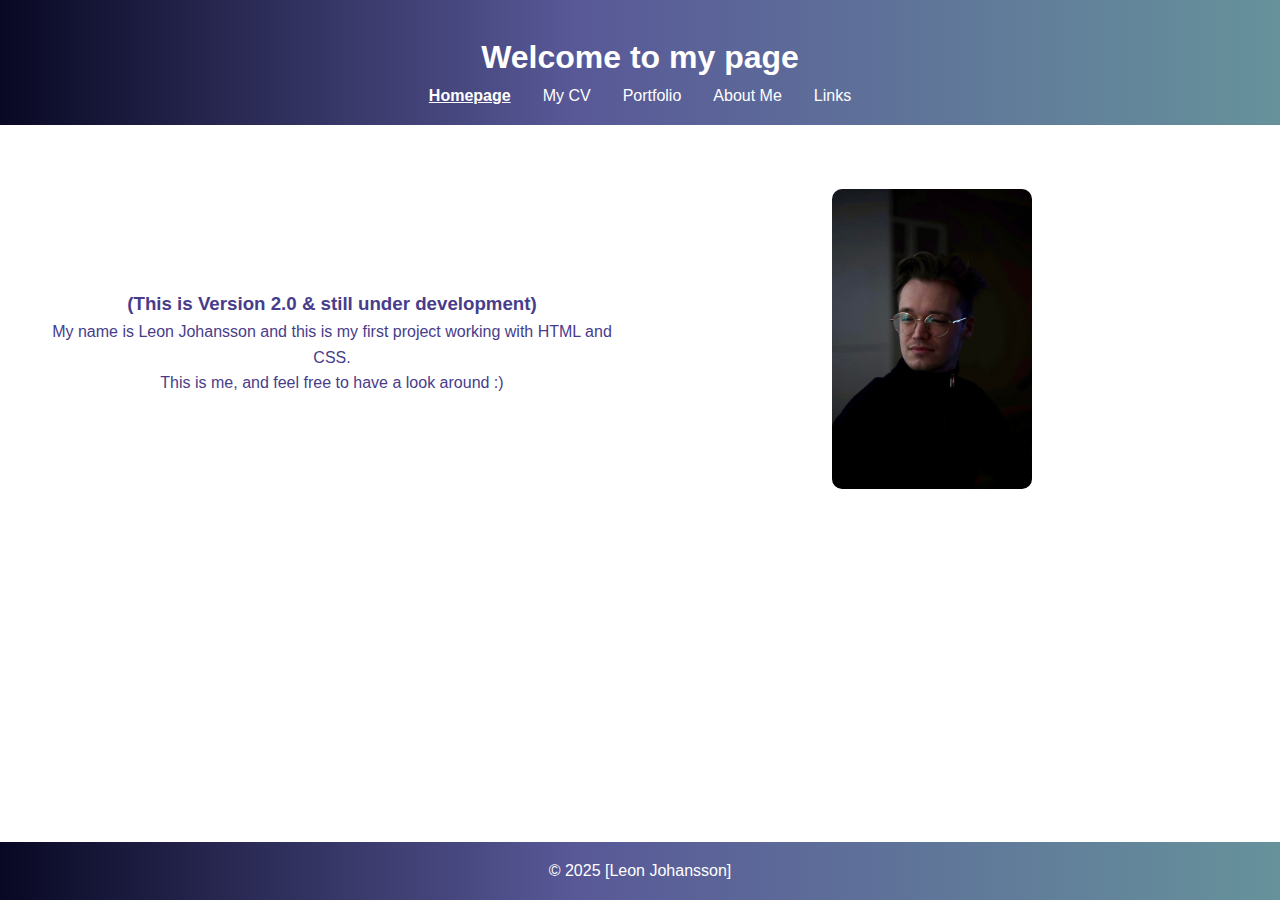
<file: index.html>
<!DOCTYPE html>
<html lang="en">
<head>
    <meta charset="UTF-8">
    <meta name="viewport" content="width=device-width, initial-scale=1.0">
    <title>Homepage</title>
    <link rel="stylesheet" href="styles.css">
</head>
<body>
    <header>
        <h1>Welcome to my page</h1>
        <nav>
            <ul>
                <li><a class="active" href="index.html">Homepage</a></li>
                <li><a href="cv.html">My CV</a></li>
                <li><a href="portfolio.html">Portfolio</a></li>
                <li><a href="about.html">About Me</a></li>
                <li><a href="links.html">Links</a></li>
            </ul>
        </nav>
    </header>
    <main>
        <section class="intro">
            <div class="intro-text">
                <h3>(This is Version 2.0 & still under development)</h3>
                <p>My name is Leon Johansson and this is my first project working with HTML and CSS.</p>
                <p>This is me, and feel free to have a look around :)</p>
            </div>
            <div class="intro-image">
                <img src="Images/ProfilPic.jpeg" alt="Profilpic">
            </div>
        </section>
    </main>
    <footer>
        <p>&copy; 2025 [Leon Johansson]</p>
    </footer>
</body>
</html>
</file>
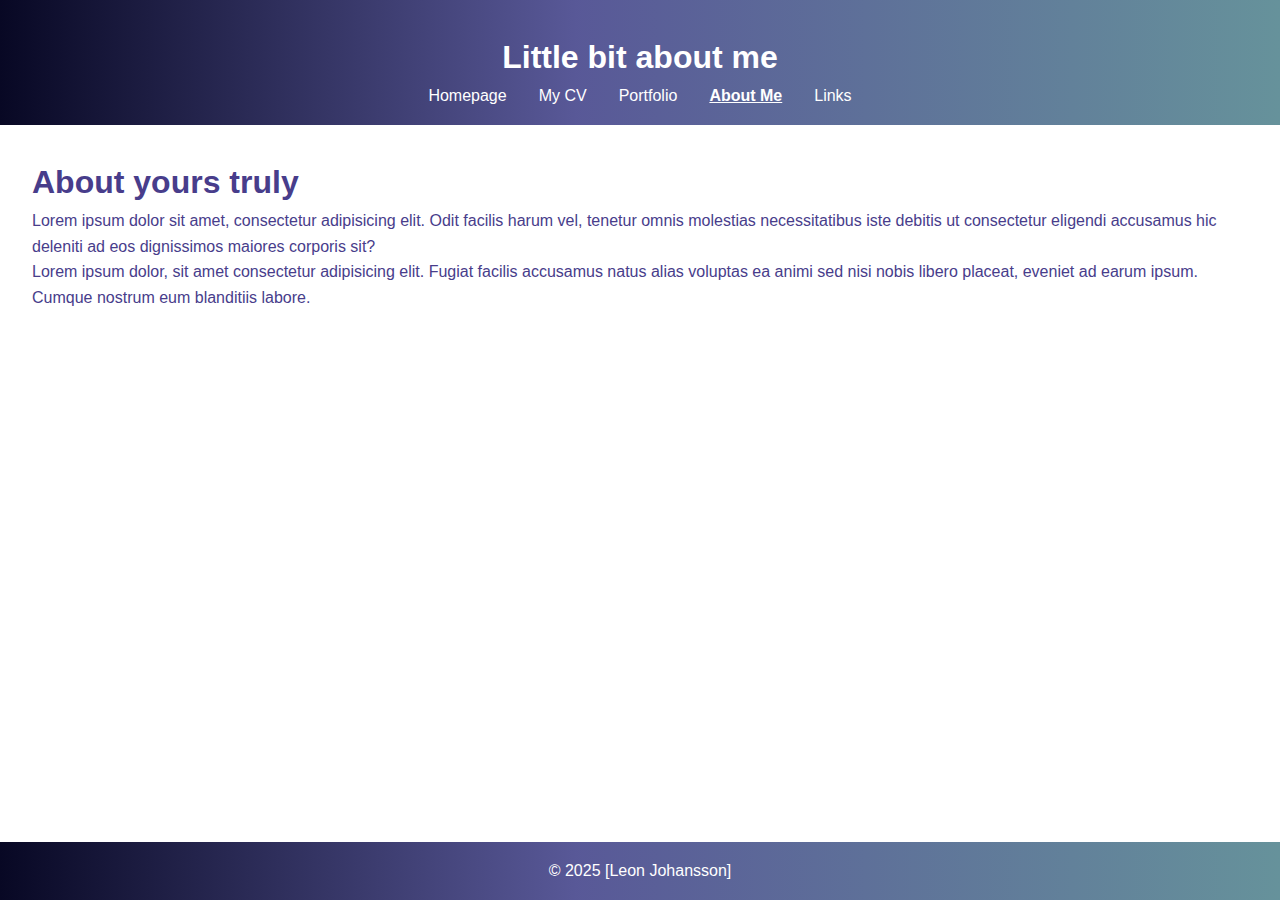
<file: about.html>
<!DOCTYPE html>
<html lang="en">
<head>
    <meta charset="UTF-8">
    <meta name="viewport" content="width=device-width, initial-scale=1.0">
    <title>Introduction</title>
    <link rel="stylesheet" href="styles.css">
    <link rel="stylesheet" href="Events/events.js">
    <style>
        #secret-area {
            position: sticky;
            top: 10px;
            right: 10px;
            width: 10px;
            height: 10px;
            background-color: transparent;
            cursor: pointer;
        }
        /* Modal-stilar */
.modal {
    display: none; /* Dold som standard */
    position: fixed;
    top: 0;
    left: 0;
    width: 100%;
    height: 100%;
    background-color: rgba(0, 0, 0, 0.5); /* Genomskinlig bakgrund */
    justify-content: center;
    align-items: center;
}

.modal-content {
    background-color: white;
    padding: 20px;
    border-radius: 10px;
    text-align: center;
}

.close {
    cursor: pointer;
    float: right;
    font-size: 24px;
}
    </style>
</head>
<body>
    <header>
        <h1>Little bit about me</h1>        
        <nav>
            <ul>
                <li><a href="index.html">Homepage</a></li>
                <li><a href="cv.html">My CV</a></li>
                <li><a href="portfolio.html">Portfolio</a></li>
                <li><a class="active" href="about.html">About Me</a></li>
                <li><a href="links.html">Links</a></li>
            </ul>
    </header>
    <main>
        <section class="about">
            <h1>About yours truly</h1>
            <p>Lorem ipsum dolor sit amet, consectetur adipisicing elit. Odit facilis harum vel, tenetur omnis molestias necessitatibus iste debitis ut consectetur eligendi accusamus hic deleniti ad eos dignissimos maiores corporis sit?</p>
            <p>Lorem ipsum dolor, sit amet consectetur adipisicing elit. Fugiat facilis accusamus natus alias voluptas ea animi sed nisi nobis libero placeat, eveniet ad earum ipsum. Cumque nostrum eum blanditiis labore.</p>
        </section>
        <div id="secret-area">
            <button id="secretUno"> </button>
            <p id="text"></p>
            <script src="Events/events.js"></script>
        </div>
    </main>
    <footer>
        <p>&copy; 2025 [Leon Johansson]</p>
    </footer>
<div id="easter-egg-modal" class="modal">
    <div class="modal-content">
        <span class="close">&times;</span>
        <h2>Grattis! 🎉</h2>
        <p>Du hittade det hemliga påskägget!</p>
    </div>
</div>
</body>
</html>
</file>
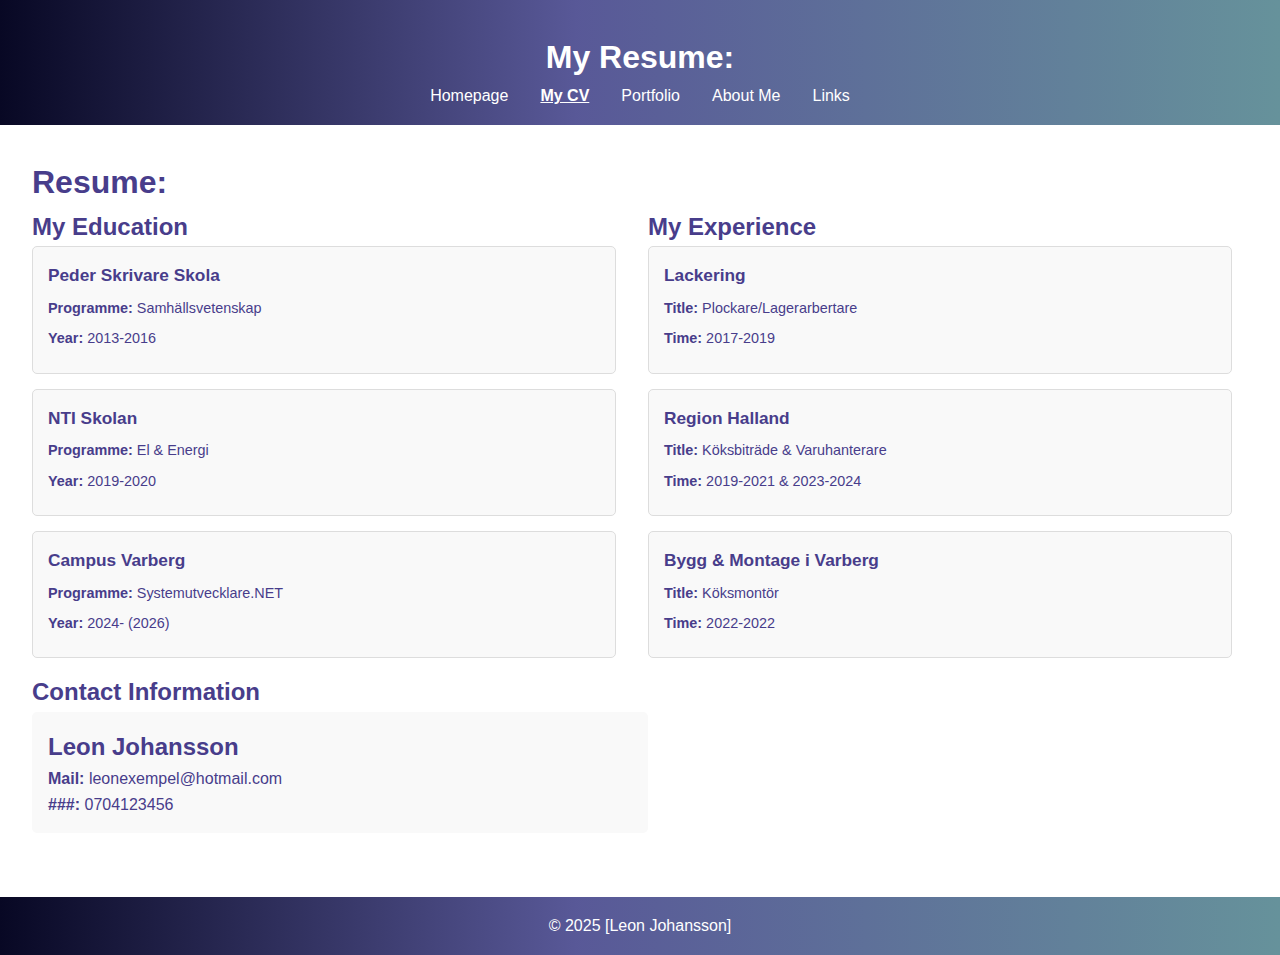
<file: cv.html>
<!DOCTYPE html>
<html lang="en">
<head>
    <meta charset="UTF-8">
    <meta name="viewport" content="width=device-width, initial-scale=1.0">
    <title>MyCv</title>
    <link rel="stylesheet" href="styles.css">
</head>
<body>
    <header>
        <h1>My Resume:</h1>
        <nav>
            <ul>
                <li><a href="index.html">Homepage</a></li>
                <li><a class="active" href="cv.html">My CV</a></li>
                <li><a href="portfolio.html">Portfolio</a></li>
                <li><a href="about.html">About Me</a></li>
                <li><a href="links.html">Links</a></li>
            </ul>
        </nav>
    </header>
    <main>
        <h1>Resume:</h1>
        <div class="cv-content">
            <div class="column">
                <h2>My Education</h2>
                <div id="my-education"></div>
                <h2>Contact Information</h2>
                <div id="contact-info"></div>
            </div>
            <div class="column">
                <h2>My Experience</h2>
                <div id="my-experience"></div>
            </div>
        </div>
        <script src="script.js"></script>
    </main>
    <footer>
        <p>&copy; 2025 [Leon Johansson]</p>
    </footer>
</body>
</html>
</file>
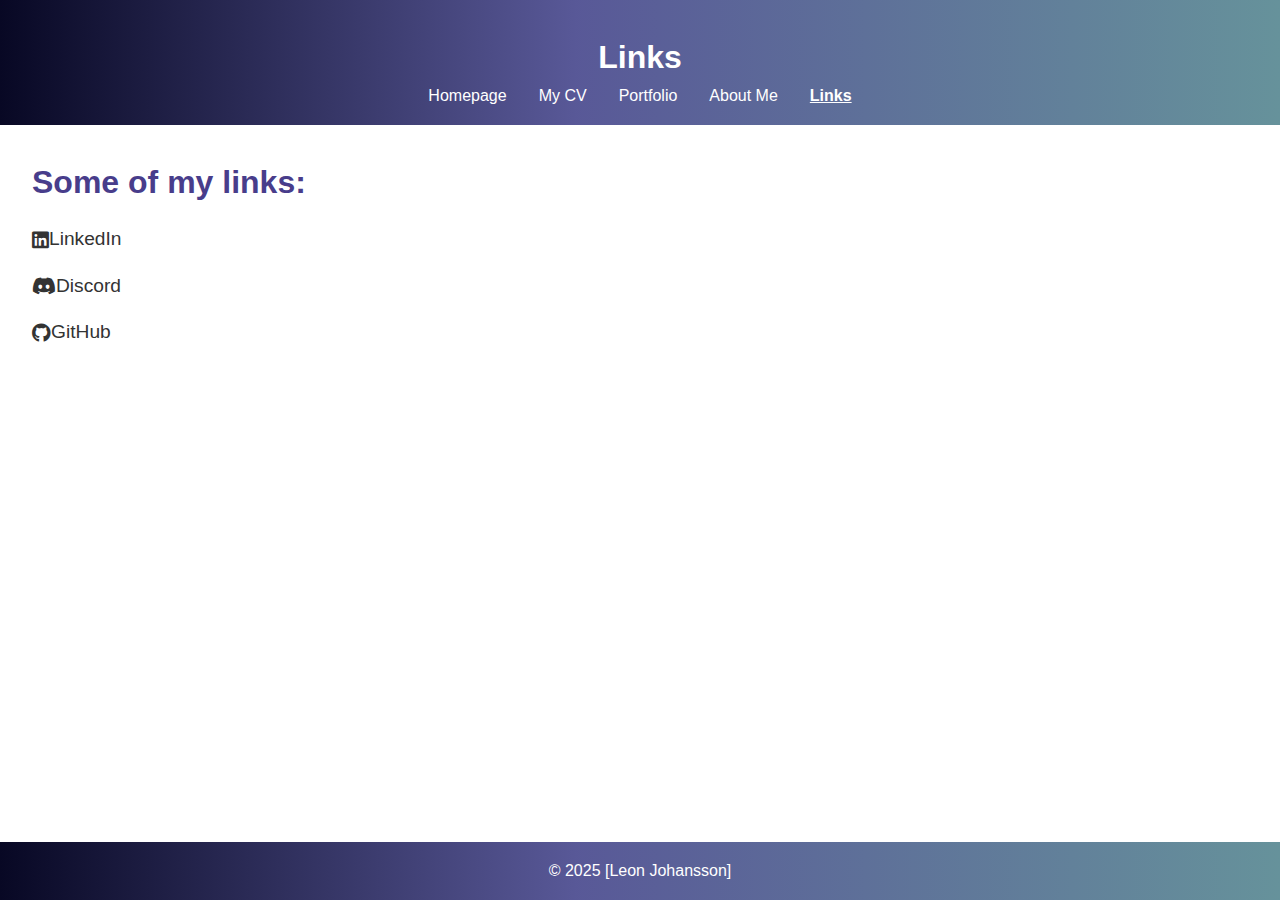
<file: links.html>
<!DOCTYPE html>
<html lang="en">
<head>
    <meta charset="UTF-8">
    <meta name="viewport" content="width=device-width, initial-scale=1.0">
    <title>MyLinks</title>
    <link rel="stylesheet" href="styles.css">
    <link rel="stylesheet" href="https://cdnjs.cloudflare.com/ajax/libs/font-awesome/6.0.0/css/all.min.css">
</head>
<body>
    <header>
        <h1>Links</h1>
        <nav>
            <ul>
                <li><a href="index.html">Homepage</a></li>
                <li><a href="cv.html">My CV</a></li>
                <li><a href="portfolio.html">Portfolio</a></li>
                <li><a href="about.html">About Me</a></li>
                <li><a class="active" href="links.html">Links</a></li>
            </ul>
    </header>
    <main>
        <section class="links">
            <h1>Some of my links:</h1>
            <ul class="link-list">
                <li>
                    <a href="https://www.linkedin.com/" target="_blank">
                        <i class="fab fa-linkedin"></i> LinkedIn
                    </a>
                </li>
                <li>
                    <a href="https://discord.com" target="_blank">
                        <i class="fab fa-discord"></i> Discord
                    </a>
                </li>
                <li>
                    <a href="https://github.com/Conixen" target="_blank">
                        <i class="fab fa-github"></i> GitHub
                    </a>
                </li>
            </ul>
        </section>
    </main>
    <footer>
        <p>&copy; 2025 [Leon Johansson]</p>
    </footer>
</body>
</html>
</file>
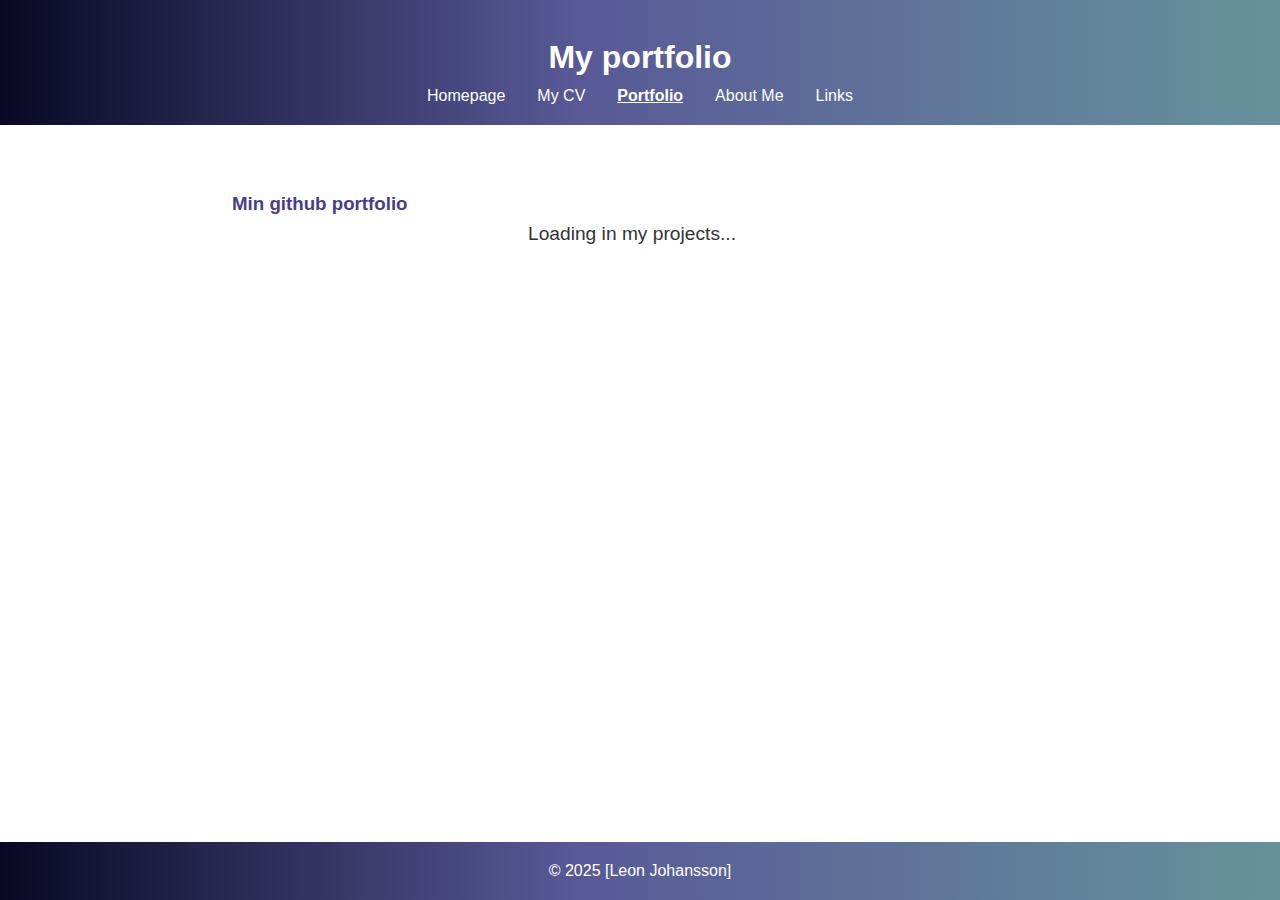
<file: portfolio.html>
<!DOCTYPE html>
<html lang="en">
<head>
    <meta charset="UTF-8">
    <meta name="viewport" content="width=device-width, initial-scale=1.0">
    <title>MyPortfolio</title>
    <link rel="stylesheet" href="styles.css">
</head>
<body>
    <header>
        <h1>My portfolio</h1>
        <nav>
            <ul>
                <li><a href="index.html">Homepage</a></li>
                <li><a href="cv.html">My CV</a></li>
                <li><a class="active" href="portfolio.html">Portfolio</a></li>
                <li><a href="about.html">About Me</a></li>
                <li><a href="links.html">Links</a></li>
            </ul>
        </nav>
    </header>
    <main>
        <section id="portfolio2">
            <H3>Min github portfolio</H3>
            <div id="loading">Loading in my projects...</div>
            <div id="projects-container" class="project-container"></div>
        </section>
    </main>
    <footer>
        <p>&copy; 2025 [Leon Johansson]</p>
    </footer>
    <!-- <div id="modal1" class="modal">
        <div class="modal-content">
            <a href="#" class="close">&times;</a>
            <h2>Bank Application</h2>
            <p>A group project I did with my team The Wookie Warriors.</p>
            <p>We used C# to complete this project.</p>
        </div>
    </div>
    <div id="modal2" class="modal">
        <div class="modal-content">
            <a href="#" class="close">&times;</a>
            <h2>Projekt 2</h2>
            <p>Mer information om Projekt 2.</p>
        </div>
    </div> -->
    <script src="script2.js"></script>
</body>
</html>
<!-- <section class="portfolio">
    <h1>Portfolio</h1>
    <div class="project-container">
        <div class="project">
            <h2>Bank Application</h2>
            <a href="#modal1" class="button">More Info</a>
            <a href="https://github.com/Conixen/GroupProject-Wookie-Warriors" class="github-link">GitHub Repository</a>
            <img src="Images/Image.Projet1.jpg" alt="Projekt 1">
        </div>
        <div class="project">
            <img src="projekt2.jpg" alt="Projekt 2">
            <h2>To be announced</h2>
            <a href="#modal2" class="button">More Info</a>
        </div>
    </div>
</section> -->
</file>
<file: styles.css>
* {
    margin: 0px;
    padding: 0px;
    border: 0px;
}

html, body {
    height: 100%; 
    padding: 0;
    display: flex;
    flex-direction: column; 
}
body {
    font-family: 'Roboto', sans-serif;
    line-height: 1.6;
    color: white 
}
/* Header settings*/
header {
    background: linear-gradient(
        90deg,
        rgb(8,8,36)0%,
        rgba(36,36,119,0.76) 45%,
        rgba(102,146,155) 100%
        );
    color: #fff;
    padding: 1rem 0;
}
header h1 {
    text-align: center; 
    margin-top: 1rem; 
    width: 100%; 
}
header h3 {
    text-align: center;
    width: 100%;
}

nav ul {
    list-style: none;
    padding: 0;
    display: flex;
    justify-content: center;
}

nav ul li {
    margin: 0 1rem;
}

nav ul li a {
    color: #fff;
    text-decoration: none;
}

nav ul li a.active {
    font-weight: bold;
    text-decoration: underline;
}
/* Header settings*/
/* Main settings*/
main {
    max-width: 1200px; 
    padding: 2rem;
    flex: 1;
    color: darkslateblue;
}
/* Main settings*/
/* Footer settings*/
footer {
    background: linear-gradient(
        90deg,
        rgb(8,8,36)0%,
        rgba(36,36,119,0.76) 45%,
        rgba(102,146,155) 100%
        );
    color: #fff;
    text-align: center;
    padding: 1rem 0;
}
/* Footer settings*/
/*Index Main */
.intro {
    display: flex;
    align-items: center;
    margin-top: 2rem;
}

.intro-text {
    flex: 1; 
    text-align: center;
}

.intro-image {
    flex: 1; 
    text-align: center; 
}

.intro-image img {
    max-width: 100%; 
    height: auto; 
    border-radius: 10px; 
    max-height: 300px; 
}
/*Index Main */
/*CV Main */
.cv-content {
    display: flex;
    flex-wrap: wrap;
    gap: 2rem;
    margin-bottom: 2rem; 
}

.column {
    flex: 1;
    min-width: 300px;
}

#contact-info {
    margin-top: auto; 
    padding: 1rem;
    background-color: #f9f9f9;
    border-radius: 5px;
    width: 100%; 
}

.kurs {
    border: 1px solid #ddd;
    border-radius: 5px;
    padding: 15px;
    margin-bottom: 15px;
    background-color: #f9f9f9;
    font-size: 0.9em; 
}

.kurs h2 {
    font-size: 1.2em; 
}

.kurs p {
    margin: 0.5em 0; 
}
/*CV Main */
/*Portfolio Main */
#portfolio2 {
    max-width: 800px;
    margin: 0 auto;
    padding: 2rem;
}

.project-container {
    display: flex;
    flex-wrap: wrap;
    gap: 20px;
}

.project {
    background: #fff;
    border: 1px solid #ccc;
    border-radius: 10px;
    padding: 1.5rem;
    width: 100%;
    max-width: 400px;
    text-align: left;
    box-shadow: 0 4px 8px rgba(0, 0, 0, 0.1);
    transition: transform 0.3s ease, box-shadow 0.3s ease;
}

.project:hover {
    transform: translateY(-5px);
    box-shadow: 0 8px 16px rgba(0, 0, 0, 0.2);
}

.github-link {
    display: inline-block;
    margin-top: 1rem;
    padding: 0.5rem 1rem;
    background: #333;
    color: #fff;
    text-decoration: none;
    border-radius: 5px;
}

.github-link:hover {
    background: #555;
}

#loading {
    text-align: center;
    font-size: 1.2rem;
    color: #333;
}
/* .project-container {
    display: flex;
    flex-wrap: wrap;
    gap: 20px;
}

.portfolio {
    max-width: 800px; 
    margin: 0 auto; 
    padding: 2rem;
} 

.project {
    background: #fff;
    border: 1px solid #ccc;
    border-radius: 10px;
    padding: 1.5rem;
    flex-wrap: wrap;
    width: 100%; 
    max-width: 400px; 
    text-align: left;
    box-shadow: 0 4px 8px rgba(0, 0, 0, 0.1);
    transition: transform 0.3s ease, box-shadow 0.3s ease;
}

.project:hover {
    transform: translateY(-5px);
    box-shadow: 0 8px 16px rgba(0, 0, 0, 0.2);
}

.project img {
    width: 100%; 
    height: 200px; 
    border-radius: 10px;
    margin-bottom: 1rem;
}

.button {
    display: inline-block;
    margin-top: 1rem;
    padding: 0.5rem 1rem;
    background: #333;
    color: #fff;
    text-decoration: none;
}

.modal {
    display: none;
    position: fixed;
    top: 0;
    left: 0;
    width: 100%;
    height: 100%;
    background: rgba(0, 0, 0, 0.5);
    justify-content: center;
    align-items: center;
}

.modal:target {
    display: flex;
}

.modal-content {
    background: #fff;
    padding: 2rem;
    position: relative;
    max-width: 600px; 
    width: 90%; 
    border-radius: 10px; 
    box-shadow: 0 4px 8px rgba(0, 0, 0, 0.2); 
}

.modal-content h2 {
    color: #333;
    margin-bottom: 1rem;
}
.modal-content p {
    color: #555;
    line-height: 1.6;
    margin-bottom: 1rem;
}

.close {
    position: absolute;
    top: 1rem;
    right: 1rem;
    font-size: 1.5rem;
    color: #333;
    text-decoration: none;
} */
/*Portfolio Main */
/* Links Main */
.link-list {
    list-style: none;
    padding: 0;
}

.link-list li {
    margin: 1rem 0;
}

.link-list a {
    display: flex;
    align-items: center;
    text-decoration: none;
    color: #333;
    font-size: 1.2rem;
}

.link-list img {
    width: 24px;
    height: 24px;
    margin-right: 1rem;
}

.link-list a:hover {
    color: #61107c; 
}
/* Links Main */

@media (max-width: 768px) {
    nav ul {
        flex-direction: column;
        align-items: center;
    }

    .cv-content {
        flex-direction: column;
    }
    .column{
        width: 100;
    }
    .project-container {
        flex-direction: column;
        align-items: center;
    }

    .project {
        width: 100%;
        max-width: 400px;
    }
}
</file>
